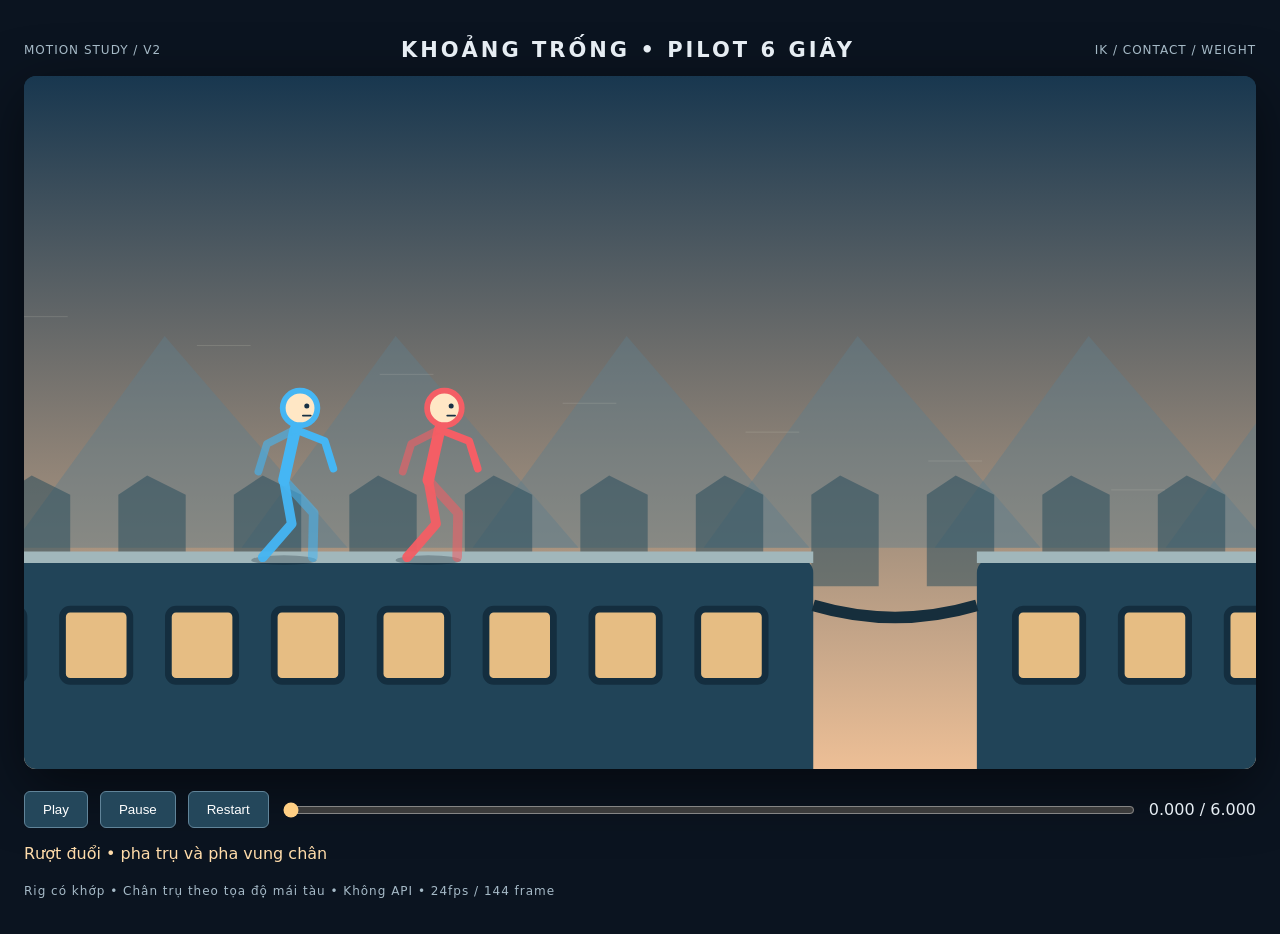
<file: demos/stickman-train-chase-v2/index.html>
<!doctype html><html lang="vi"><meta charset="utf-8"><meta name="viewport" content="width=device-width,initial-scale=1"><title>Train Chase — Motion Pilot V2</title><link rel="stylesheet" href="style.css"><main><header><span>MOTION STUDY / V2</span><h1>KHOẢNG TRỐNG • PILOT 6 GIÂY</h1><span>IK / CONTACT / WEIGHT</span></header><svg id="stage" viewBox="0 0 1280 720" aria-label="Pilot rượt đuổi và nhảy khe toa"><defs><linearGradient id="sky" x2="0" y2="1"><stop stop-color="#18374f"/><stop offset="1" stop-color="#edbf96"/></linearGradient></defs><g id="picture"></g></svg><section class="controls"><button id="play">Play</button><button id="pause">Pause</button><button id="restart">Restart</button><input id="seek" type="range" min="0" max="6" step="0.001" value="0" aria-label="Tiến trình"><output id="time"></output></section><p id="caption"></p><p class="note">Rig có khớp • Chân trụ theo tọa độ mái tàu • Không API • 24fps / 144 frame</p></main><script src="animation.js"></script></html>
</file>
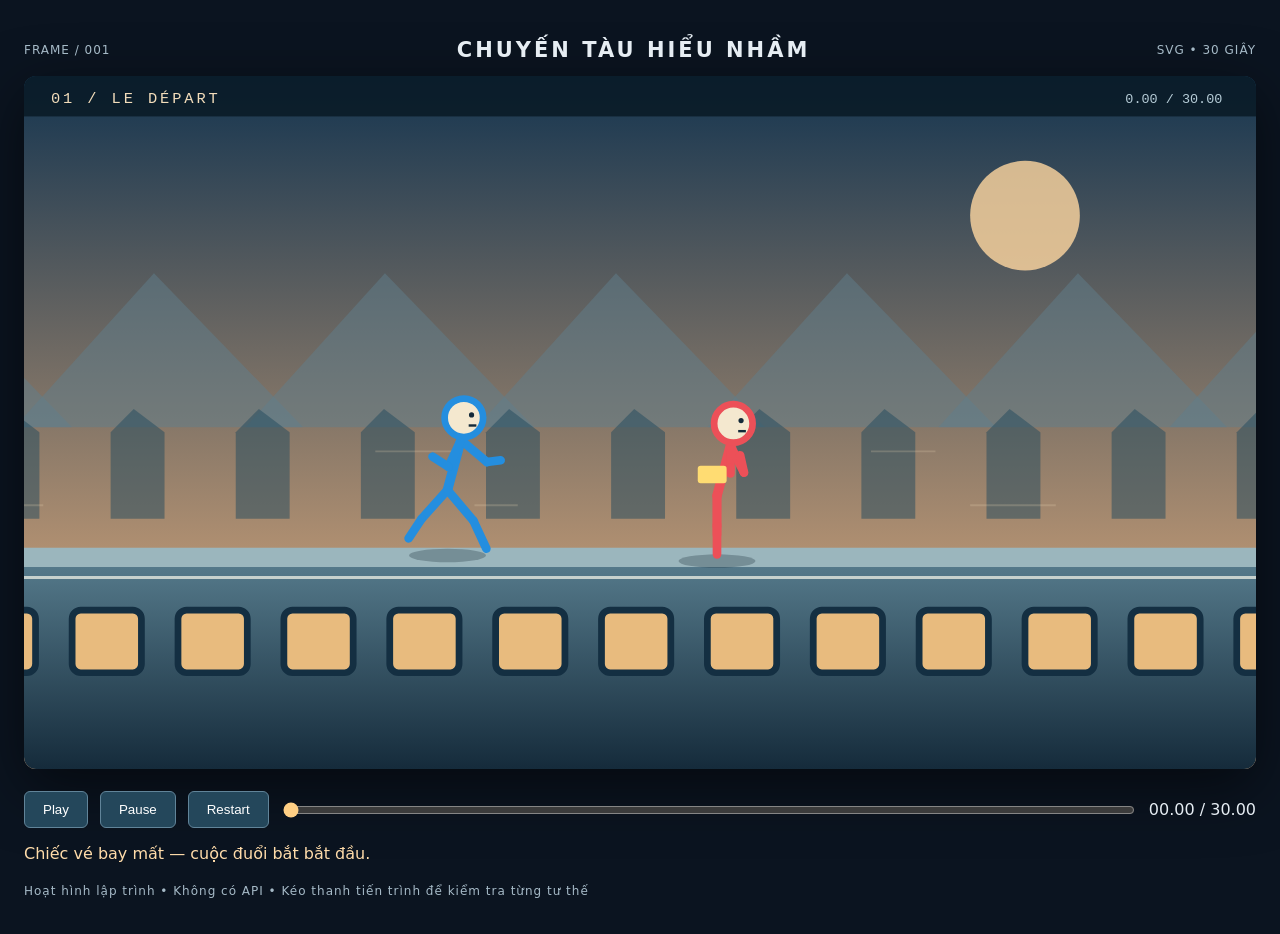
<file: demos/stickman-train-chase/index.html>
<!doctype html>
<html lang="vi"><meta charset="utf-8"><meta name="viewport" content="width=device-width,initial-scale=1"><title>Stickman Train Chase — 30s</title><link rel="stylesheet" href="style.css">
<main><header><span>FRAME / 001</span><h1>CHUYẾN TÀU HIỂU NHẦM</h1><span>SVG • 30 GIÂY</span></header>
<svg id="stage" viewBox="0 0 1280 720" role="img" aria-label="Hai stickman rượt đuổi trên nóc tàu"><defs><linearGradient id="sky" x2="0" y2="1"><stop stop-color="#153550"/><stop offset="1" stop-color="#f7b980"/></linearGradient><linearGradient id="metal" x2="0" y2="1"><stop stop-color="#577c8d"/><stop offset="1" stop-color="#152b3b"/></linearGradient></defs><g id="picture"></g></svg>
<section class="controls"><button id="play">Play</button><button id="pause">Pause</button><button id="restart">Restart</button><input id="seek" aria-label="Tiến trình" type="range" min="0" max="30" step="0.01" value="0"><output id="time">00.00 / 30.00</output></section><p id="caption"></p><p class="note">Hoạt hình lập trình • Không có API • Kéo thanh tiến trình để kiểm tra từng tư thế</p></main><script src="animation.js"></script></html>
</file>
<file: demos/stickman-train-chase-v2/style.css>
*{box-sizing:border-box}body{margin:0;background:#0b1420;color:#e6edf3;font-family:system-ui,sans-serif}main{max-width:1280px;margin:auto;padding:24px}header{display:flex;align-items:center;justify-content:space-between;gap:16px}header span,.note{font-size:12px;color:#a6bac7;letter-spacing:1px}h1{font-size:21px;letter-spacing:3px}svg{display:block;width:100%;background:#17364c;border-radius:12px;box-shadow:0 18px 60px #0008}.controls{display:flex;gap:12px;align-items:center;padding-top:22px}button{padding:10px 18px;background:#24475b;border:1px solid #618499;border-radius:6px;color:white;cursor:pointer}button:focus-visible,input:focus-visible{outline:3px solid #ffdb83}input{flex:1;min-width:40px;accent-color:#ffcf84}output{font-variant-numeric:tabular-nums;white-space:nowrap}#caption{min-height:24px;color:#ffdcaa}@media(max-width:650px){main{padding:10px}header span{display:none}h1{font-size:15px}.controls{gap:6px;flex-wrap:wrap}button{padding:8px}output{font-size:12px}}
</file>
<file: demos/stickman-train-chase/style.css>
*{box-sizing:border-box}body{margin:0;background:#0b1420;color:#e6edf3;font-family:system-ui,sans-serif}main{max-width:1280px;margin:auto;padding:24px}header{display:flex;align-items:center;justify-content:space-between;gap:16px}header span,.note{font-size:12px;color:#a6bac7;letter-spacing:1px}h1{font-size:21px;letter-spacing:3px}svg{display:block;width:100%;background:#17364c;border-radius:12px;box-shadow:0 18px 60px #0008}.controls{display:flex;gap:12px;align-items:center;padding-top:22px}button{padding:10px 18px;background:#24475b;border:1px solid #618499;border-radius:6px;color:white;cursor:pointer}button:focus-visible,input:focus-visible{outline:3px solid #ffdb83}input{flex:1;min-width:40px;accent-color:#ffcf84}output{font-variant-numeric:tabular-nums;white-space:nowrap}#caption{min-height:24px;color:#ffdcaa}@media(max-width:650px){main{padding:10px}header span{display:none}h1{font-size:15px}.controls{gap:6px;flex-wrap:wrap}button{padding:8px}output{font-size:12px}}
</file>
